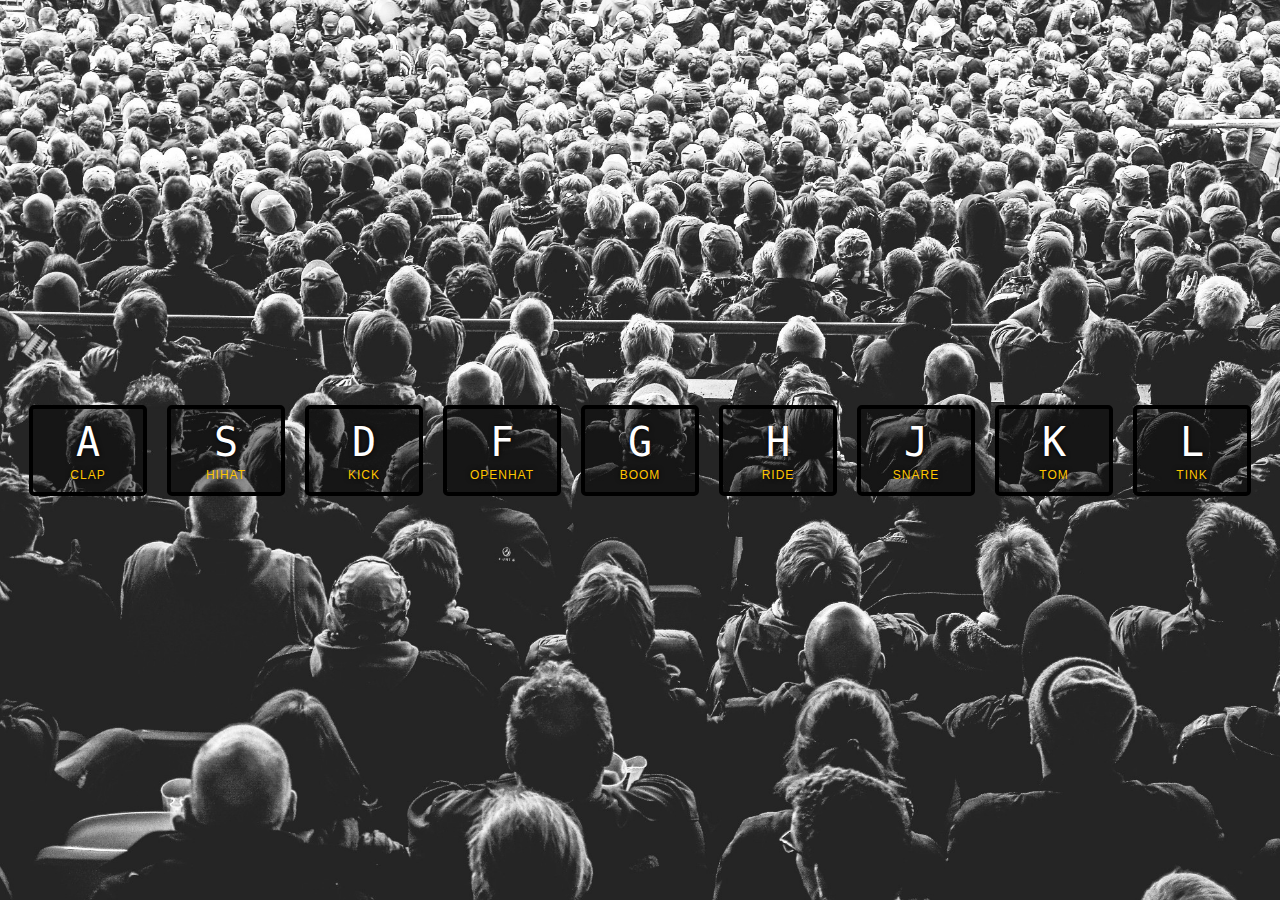
<file: index.html>
<!DOCTYPE html>
<html lang="en">
    <head>
        <meta charset="UTF-8">
        <title>JS Drum Kit</title>
        <link rel="stylesheet" href="style.css">
        <link rel="icon" href="https://fav.farm/🔥" />
        <script src="test.js" defer ></script>
    </head>
<body>


  <div class="keys">
    <div data-key="65" class="key">
      <kbd>A</kbd>
      <span class="sound">clap</span>
    </div>
    <div data-key="83" class="key" >
      <kbd>S</kbd>
      <span class="sound">hihat</span>
    </div>
    <div data-key="68" class="key">
      <kbd>D</kbd>
      <span class="sound">kick</span>
    </div>
    <div data-key="70" class="key">
      <kbd>F</kbd>
      <span class="sound">openhat</span>
    </div>
    <div data-key="71" class="key">
      <kbd>G</kbd>
      <span class="sound">boom</span>
    </div>
    <div data-key="72" class="key">
      <kbd>H</kbd>
      <span class="sound">ride</span>
    </div>
    <div data-key="74" class="key">
      <kbd>J</kbd>
      <span class="sound">snare</span>
    </div>
    <div data-key="75" class="key">
      <kbd>K</kbd>
      <span class="sound">tom</span>
    </div>
    <div data-key="76" class="key">
      <kbd>L</kbd>
      <span class="sound">tink</span>
    </div>
  </div>

  <audio data-key="65" src="sounds/clap.wav"></audio>
  <audio data-key="83" src="sounds/hihat.wav"></audio>
  <audio data-key="68" src="sounds/kick.wav"></audio>
  <audio data-key="70" src="sounds/openhat.wav"></audio>
  <audio data-key="71" src="sounds/boom.wav"></audio>
  <audio data-key="72" src="sounds/ride.wav"></audio>
  <audio data-key="74" src="sounds/snare.wav"></audio>
  <audio data-key="75" src="sounds/tom.wav"></audio>
  <audio data-key="76" src="sounds/tink.wav"></audio>


</body>
</html>
</file>
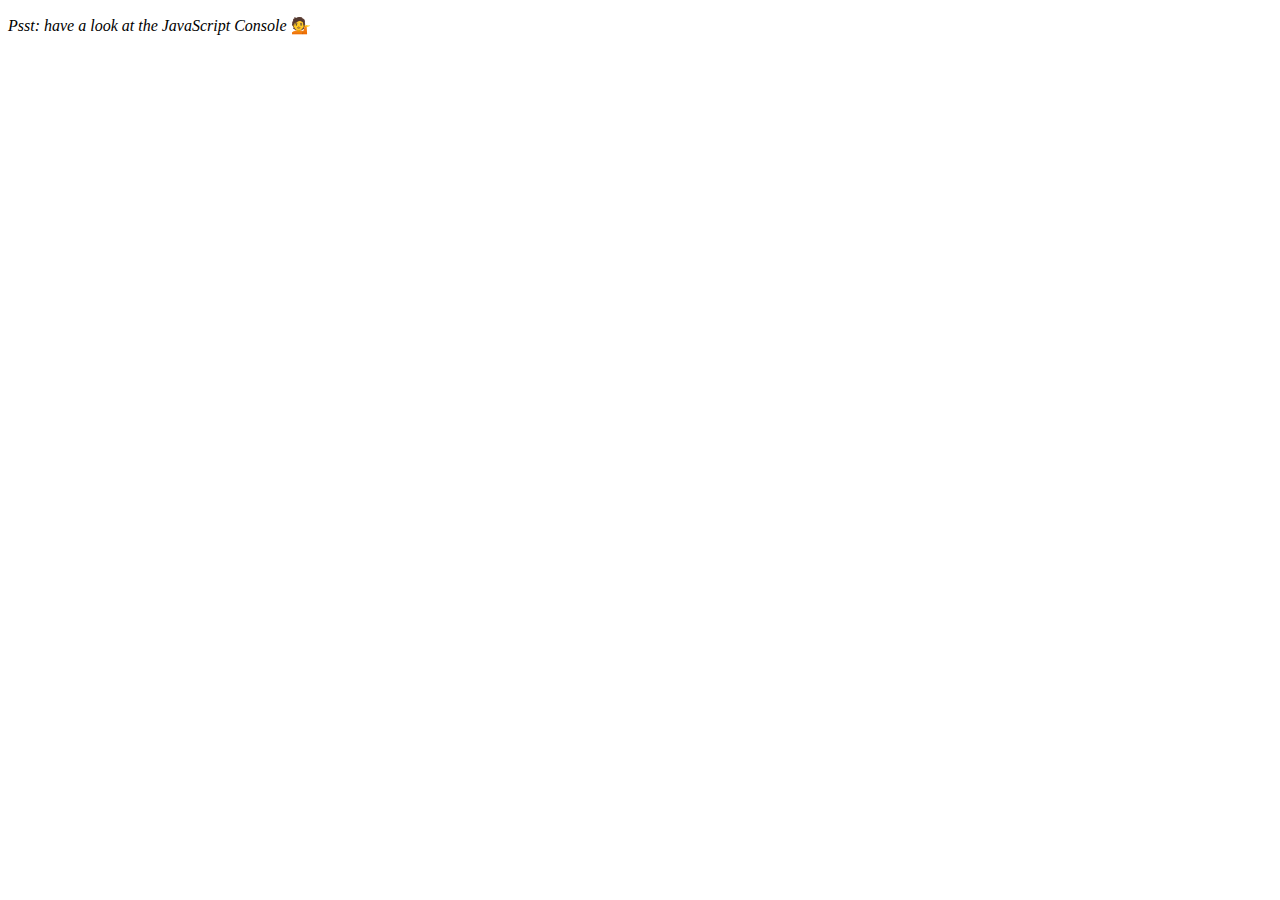
<file: Array_WarmUp/index.html>
<!DOCTYPE html>
<html lang="en">
<head>
  <meta charset="UTF-8">
  <title>Array Cardio 💪</title>
  <link rel="icon" href="https://fav.farm/🔥" />
</head>
<body>
  <p><em>Psst: have a look at the JavaScript Console</em> 💁</p>
  <script src="./script.js"></script>
</body>
</html>
</file>
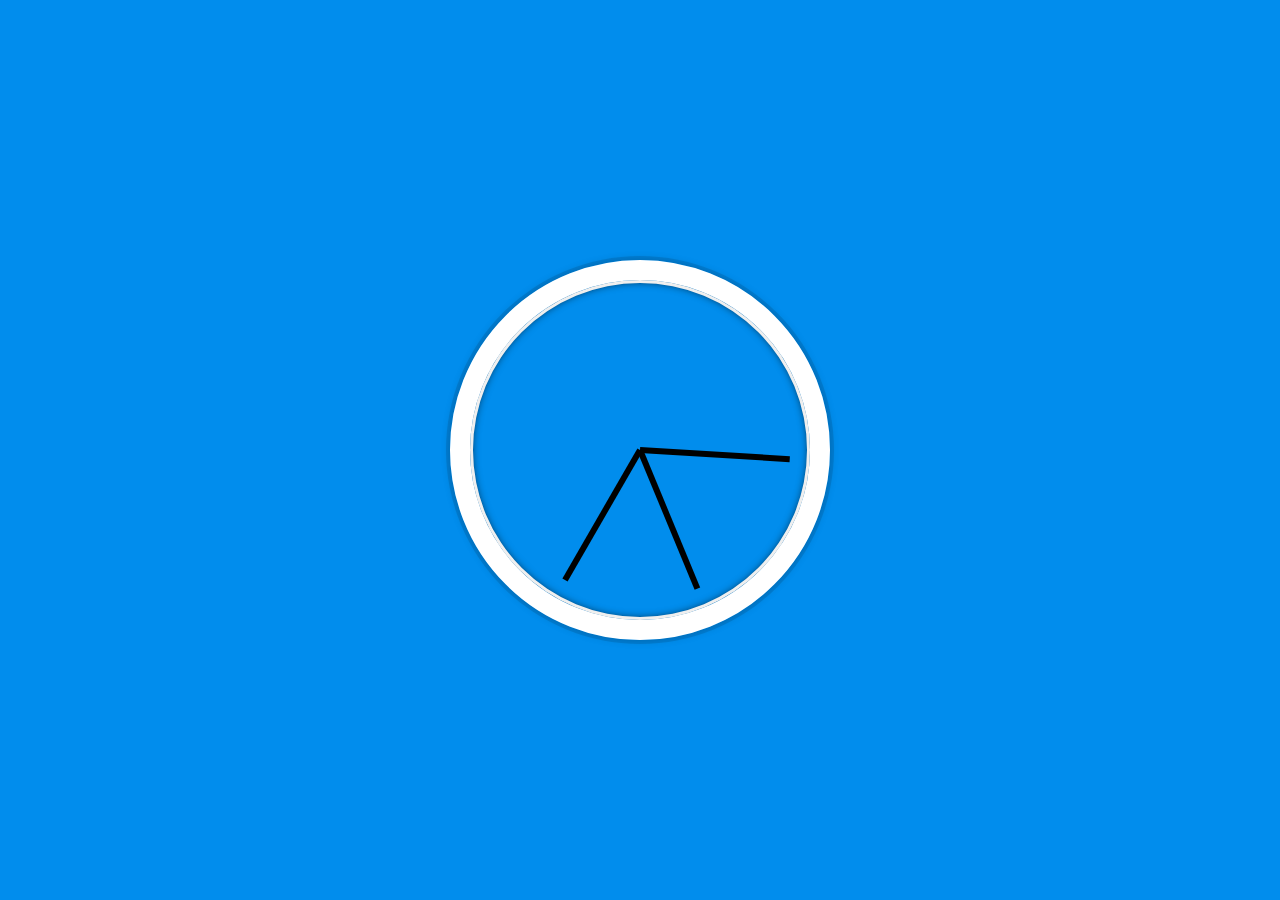
<file: Clock/index.html>
<!DOCTYPE html>
<html lang="en">
<head>
  <meta charset="UTF-8">
  <title>JS + CSS Clock</title>
  <link rel="icon" href="https://fav.farm/🔥" />
  <script src="./script.js" defer></script>
</head>
<body>


    <div class="clock">
      <div class="clock-face">
        <div class="hand hour-hand"></div>
        <div class="hand min-hand"></div>
        <div class="hand second-hand"></div>
      </div>
    </div>


  <style>
    html {
      background: #018DED url(https://unsplash.it/1500/1000?image=881&blur=5);
      background-size: cover;
      font-family: 'helvetica neue';
      text-align: center;
      font-size: 10px;
    }

    body {
      margin: 0;
      font-size: 2rem;
      display: flex;
      flex: 1;
      min-height: 100vh;
      align-items: center;
    }

    .clock {
      width: 30rem;
      height: 30rem;
      border: 20px solid white;
      border-radius: 50%;
      margin: 50px auto;
      position: relative;
      padding: 2rem;
      box-shadow:
        0 0 0 4px rgba(0,0,0,0.1),
        inset 0 0 0 3px #EFEFEF,
        inset 0 0 10px black,
        0 0 10px rgba(0,0,0,0.2);
    }

    .clock-face {
      position: relative;
      width: 100%;
      height: 100%;
      transform: translateY(-3px); /* account for the height of the clock hands */
    }

    .hand {
      width: 50%;
      height: 6px;
      background: black;
      position: absolute;
      top: 50%;
      transform-origin: 100%;
      transform: rotate(90deg);
    }

  </style>
</body>
</html>
</file>
<file: style.css>
html {
  font-size: 10px;
  background: url('./background.jpg') bottom center;
  background-size: cover;
}

body,html {
  margin: 0;
  padding: 0;
  font-family: sans-serif;
}

.keys {
  display: flex;
  flex: 1;
  min-height: 100vh;
  align-items: center;
  justify-content: center;
}

.key {
  border: .4rem solid black;
  border-radius: .5rem;
  margin: 1rem;
  font-size: 1.5rem;
  padding: 1rem .5rem;
  transition: all .07s ease;
  width: 10rem;
  text-align: center;
  color: white;
  background: rgba(0,0,0,0.4);
  text-shadow: 0 0 .5rem black;
}

.playing {
  transform: scale(1.1);
  border-color: #ffc600;
  box-shadow: 0 0 1rem #ffc600;
}

kbd {
  display: block;
  font-size: 4rem;
}

.sound {
  font-size: 1.2rem;
  text-transform: uppercase;
  letter-spacing: .1rem;
  color: #ffc600;
}
</file>
